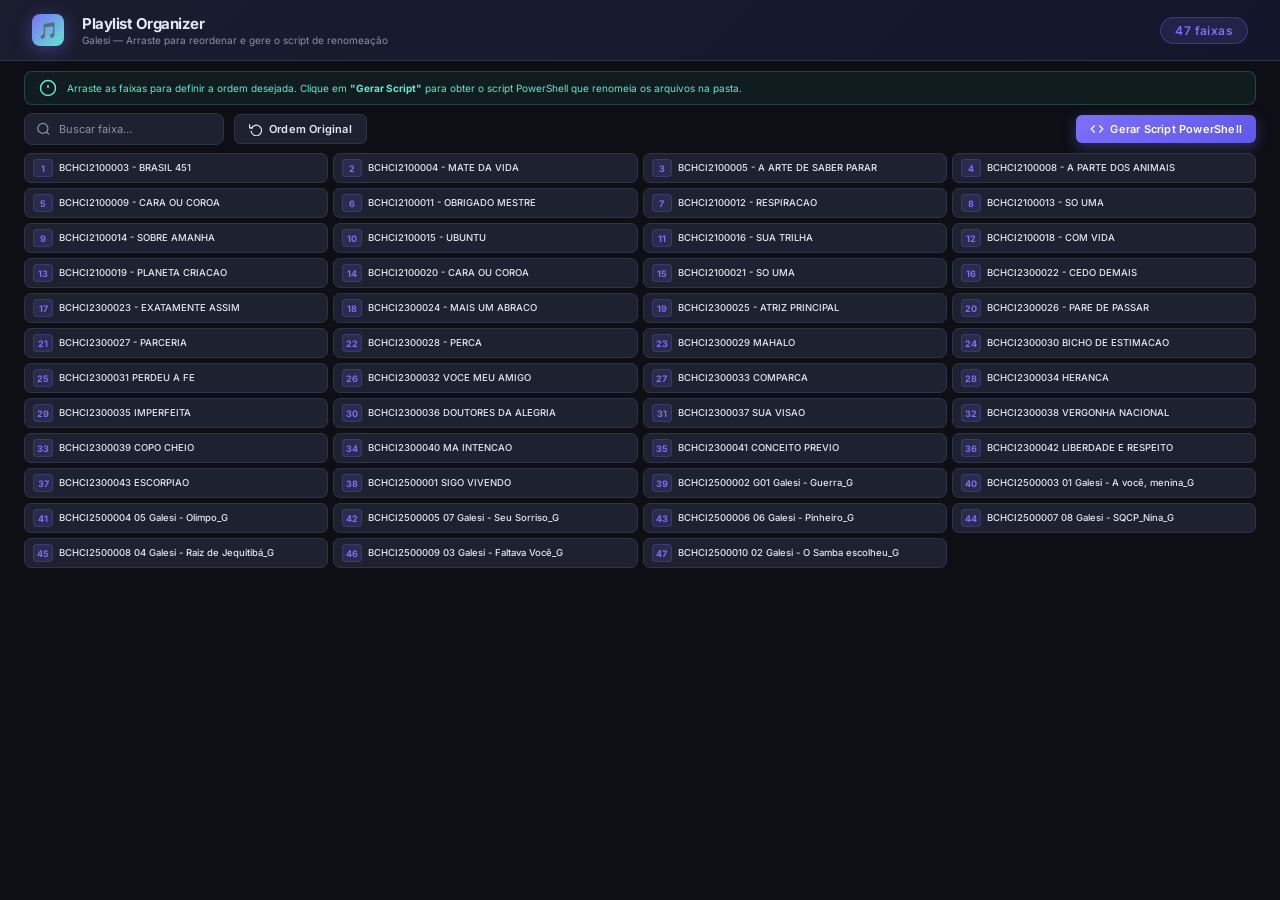
<file: playlist Galesi/playlist-organizer.html>
<!DOCTYPE html>
<html lang="pt-BR">
<head>
  <meta charset="UTF-8" />
  <meta name="viewport" content="width=device-width, initial-scale=1.0" />
  <title>Playlist Organizer — Galesi</title>
  <link rel="preconnect" href="https://fonts.googleapis.com" />
  <link rel="preconnect" href="https://fonts.gstatic.com" crossorigin />
  <link href="https://fonts.googleapis.com/css2?family=Inter:wght@300;400;500;600;700&display=swap" rel="stylesheet" />
  <style>
    *, *::before, *::after { box-sizing: border-box; margin: 0; padding: 0; }

    :root {
      --bg:        #0d0f14;
      --surface:   #161921;
      --card:      #1e2230;
      --card-alt:  #252a3a;
      --border:    #2e3348;
      --accent:    #7c6ff7;
      --accent2:   #5eead4;
      --text:      #e4e8f4;
      --muted:     #8892aa;
      --danger:    #f87171;
      --success:   #34d399;
      --radius:    12px;
    }

    html, body {
      height: 100%;
      background: var(--bg);
      color: var(--text);
      font-family: 'Inter', sans-serif;
      font-size: 12px;
    }

    /* ──── layout ──── */
    body {
      display: flex;
      flex-direction: column;
      min-height: 100vh;
    }

    header {
      padding: 14px 32px;
      background: linear-gradient(135deg, #1a1d2e 0%, #13162a 100%);
      border-bottom: 1px solid var(--border);
      display: flex;
      align-items: center;
      gap: 18px;
    }

    .logo-icon {
      width: 32px; height: 32px;
      background: linear-gradient(135deg, var(--accent), var(--accent2));
      border-radius: 8px;
      display: flex; align-items: center; justify-content: center;
      font-size: 16px;
      flex-shrink: 0;
      box-shadow: 0 4px 18px rgba(124, 111, 247, 0.4);
    }

    .header-text h1 { font-size: 15px; font-weight: 700; letter-spacing: -0.5px; }
    .header-text p  { color: var(--muted); font-size: 10px; margin-top: 1px; }

    .header-badges {
      margin-left: auto;
      display: flex; gap: 10px; align-items: center;
    }

    .badge {
      padding: 5px 14px;
      border-radius: 20px;
      font-size: 12px;
      font-weight: 600;
      letter-spacing: 0.4px;
    }

    .badge-count {
      background: rgba(124,111,247,0.15);
      color: var(--accent);
      border: 1px solid rgba(124,111,247,0.3);
    }

    main {
      flex: 1;
      padding: 10px 24px 16px;
      display: flex;
      flex-direction: column;
      gap: 8px;
      max-width: 1600px;
      width: 100%;
      margin: 0 auto;
    }

    /* ──── info bar ──── */
    .info-bar {
      background: rgba(94, 234, 212, 0.06);
      border: 1px solid rgba(94, 234, 212, 0.2);
      border-radius: 8px;
      padding: 7px 14px;
      display: flex;
      align-items: center;
      gap: 10px;
      color: var(--accent2);
      font-size: 10px;
    }

    .info-bar svg { flex-shrink: 0; }

    /* ──── controls ──── */
    .controls {
      display: flex;
      gap: 10px;
      flex-wrap: wrap;
      align-items: center;
    }

    .btn {
      display: inline-flex;
      align-items: center;
      gap: 6px;
      padding: 7px 14px;
      border-radius: 6px;
      border: none;
      cursor: pointer;
      font-family: inherit;
      font-size: 11px;
      font-weight: 600;
      transition: all 0.18s ease;
      letter-spacing: 0.2px;
    }

    .btn:active { transform: scale(0.97); }

    .btn-primary {
      background: linear-gradient(135deg, var(--accent), #6058e8);
      color: #fff;
      box-shadow: 0 4px 14px rgba(124,111,247,0.35);
    }
    .btn-primary:hover { box-shadow: 0 6px 20px rgba(124,111,247,0.5); filter: brightness(1.08); }

    .btn-secondary {
      background: var(--card);
      color: var(--text);
      border: 1px solid var(--border);
    }
    .btn-secondary:hover { background: var(--card-alt); border-color: var(--accent); }

    .btn-danger {
      background: rgba(248,113,113,0.12);
      color: var(--danger);
      border: 1px solid rgba(248,113,113,0.25);
    }
    .btn-danger:hover { background: rgba(248,113,113,0.2); }

    .spacer { flex: 1; }

    /* ──── search ──── */
    .search-wrap {
      position: relative;
    }
    .search-wrap svg {
      position: absolute;
      left: 12px; top: 50%;
      transform: translateY(-50%);
      color: var(--muted);
      pointer-events: none;
    }
    .search-wrap input {
      background: var(--card);
      border: 1px solid var(--border);
      border-radius: 8px;
      color: var(--text);
      font-family: inherit;
      font-size: 11px;
      padding: 8px 12px 8px 34px;
      width: 200px;
      outline: none;
      transition: border-color 0.18s;
    }
    .search-wrap input:focus { border-color: var(--accent); }
    .search-wrap input::placeholder { color: var(--muted); }

    /* ──── list header hidden in grid mode ──── */
    .list-header { display: none; }

    #playlist {
      display: grid;
      grid-template-columns: repeat(4, 1fr);
      gap: 5px;
      min-height: 60px;
    }

    .track {
      display: flex;
      flex-direction: row;
      align-items: center;
      gap: 6px;
      padding: 5px 8px;
      background: var(--card);
      border: 1px solid var(--border);
      border-radius: 7px;
      cursor: grab;
      transition: background 0.15s, border-color 0.15s, box-shadow 0.15s;
      user-select: none;
      overflow: hidden;
      min-height: 0;
    }

    .track:hover {
      background: var(--card-alt);
      border-color: rgba(124,111,247,0.35);
      box-shadow: 0 2px 12px rgba(0,0,0,0.25);
    }

    .track.dragging {
      opacity: 0.4;
      cursor: grabbing;
    }

    .track.drag-over {
      border-color: var(--accent);
      background: rgba(124,111,247,0.1);
      box-shadow: 0 0 0 2px rgba(124,111,247,0.25);
      transform: scale(1.01);
    }

    .track-num { display: none; }

    .num-badge {
      width: 20px; height: 18px;
      border-radius: 4px;
      background: rgba(124,111,247,0.15);
      border: 1px solid rgba(124,111,247,0.2);
      display: flex; align-items: center; justify-content: center;
      font-size: 9px;
      font-weight: 700;
      color: var(--accent);
      flex-shrink: 0;
    }
    .track:hover .num-badge {
      background: rgba(124,111,247,0.3);
      border-color: var(--accent);
    }

    .drag-handle {
      display: flex;
      flex-direction: column;
      gap: 3px;
      justify-content: center;
      align-items: center;
      opacity: 0.3;
      transition: opacity 0.15s;
    }
    .track:hover .drag-handle { opacity: 0.7; }
    .drag-handle span {
      display: block; width: 14px; height: 2px;
      background: var(--muted); border-radius: 2px;
    }

    .track-info { display: contents; }

    .music-icon { display: none; }

    .track-texts { overflow: hidden; flex: 1; min-width: 0; }
    .track-name {
      font-weight: 500;
      font-size: 9.5px;
      white-space: nowrap;
      overflow: hidden;
      text-overflow: ellipsis;
      color: var(--text);
      line-height: 1;
    }
    .track-original { display: none; }
    .track-size { display: none; }

    /* ──── drop placeholder ──── */
    .drop-placeholder {
      height: 50px;
      border: 2px dashed var(--accent);
      border-radius: var(--radius);
      background: rgba(124,111,247,0.05);
      display: none;
    }

    /* ──── output modal ──── */
    .modal-overlay {
      display: none;
      position: fixed; inset: 0;
      background: rgba(0,0,0,0.7);
      backdrop-filter: blur(4px);
      z-index: 100;
      align-items: center;
      justify-content: center;
    }
    .modal-overlay.open { display: flex; }

    .modal {
      background: var(--surface);
      border: 1px solid var(--border);
      border-radius: 16px;
      padding: 28px 30px;
      max-width: 680px;
      width: 90%;
      max-height: 80vh;
      display: flex;
      flex-direction: column;
      gap: 16px;
      box-shadow: 0 24px 60px rgba(0,0,0,0.6);
    }

    .modal-header {
      display: flex; align-items: center; justify-content: space-between;
    }
    .modal-header h2 { font-size: 17px; font-weight: 700; }
    .modal-close {
      background: none; border: none; color: var(--muted);
      cursor: pointer; font-size: 22px; line-height: 1; padding: 2px 6px;
      border-radius: 6px; transition: background 0.15s, color 0.15s;
    }
    .modal-close:hover { background: var(--card); color: var(--text); }

    .modal-desc {
      background: rgba(94,234,212,0.05);
      border: 1px solid rgba(94,234,212,0.15);
      border-radius: 8px;
      padding: 12px 16px;
      color: var(--accent2);
      font-size: 12.5px;
      line-height: 1.6;
    }

    .script-box {
      flex: 1;
      overflow-y: auto;
      background: #0a0c12;
      border: 1px solid var(--border);
      border-radius: 8px;
      padding: 16px;
      font-family: 'Courier New', monospace;
      font-size: 12px;
      line-height: 1.7;
      color: #a5f3fc;
      white-space: pre;
      max-height: 340px;
    }

    .modal-footer { display: flex; gap: 10px; justify-content: flex-end; }

    /* ──── toast ──── */
    #toast {
      position: fixed;
      bottom: 28px; left: 50%;
      transform: translateX(-50%) translateY(60px);
      background: var(--card);
      border: 1px solid var(--border);
      border-radius: 24px;
      padding: 12px 24px;
      font-size: 13px;
      font-weight: 500;
      display: flex; align-items: center; gap: 10px;
      box-shadow: 0 8px 32px rgba(0,0,0,0.5);
      transition: transform 0.3s cubic-bezier(.34,1.56,.64,1), opacity 0.3s;
      opacity: 0;
      z-index: 200;
      pointer-events: none;
    }
    #toast.show { transform: translateX(-50%) translateY(0); opacity: 1; }

    /* ──── empty state ──── */
    .empty-msg {
      text-align: center; color: var(--muted); padding: 30px;
      font-size: 13px; display: none;
    }

    /* scrollbar */
    ::-webkit-scrollbar { width: 6px; height: 6px; }
    ::-webkit-scrollbar-track { background: transparent; }
    ::-webkit-scrollbar-thumb { background: var(--border); border-radius: 4px; }
    ::-webkit-scrollbar-thumb:hover { background: var(--muted); }
  </style>
</head>
<body>

<header>
  <div class="logo-icon">🎵</div>
  <div class="header-text">
    <h1>Playlist Organizer</h1>
    <p>Galesi — Arraste para reordenar e gere o script de renomeação</p>
  </div>
  <div class="header-badges">
    <span class="badge badge-count" id="countBadge">47 faixas</span>
  </div>
</header>

<main>
  <div class="info-bar">
    <svg width="18" height="18" viewBox="0 0 24 24" fill="none" stroke="currentColor" stroke-width="2"><circle cx="12" cy="12" r="10"/><line x1="12" y1="8" x2="12" y2="12"/><line x1="12" y1="16" x2="12.01" y2="16"/></svg>
    <span>Arraste as faixas para definir a ordem desejada. Clique em <strong>"Gerar Script"</strong> para obter o script PowerShell que renomeia os arquivos na pasta.</span>
  </div>

  <div class="controls">
    <div class="search-wrap">
      <svg width="15" height="15" viewBox="0 0 24 24" fill="none" stroke="currentColor" stroke-width="2"><circle cx="11" cy="11" r="8"/><line x1="21" y1="21" x2="16.65" y2="16.65"/></svg>
      <input type="text" id="searchInput" placeholder="Buscar faixa…" />
    </div>
    <button class="btn btn-secondary" id="btnSortDefault" title="Restaurar ordem original">
      <svg width="14" height="14" viewBox="0 0 24 24" fill="none" stroke="currentColor" stroke-width="2"><polyline points="1 4 1 10 7 10"/><path d="M3.51 15a9 9 0 1 0 .49-3.51"/></svg>
      Ordem Original
    </button>
    <div class="spacer"></div>
    <button class="btn btn-primary" id="btnGenerate">
      <svg width="14" height="14" viewBox="0 0 24 24" fill="none" stroke="currentColor" stroke-width="2"><polyline points="16 18 22 12 16 6"/><polyline points="8 6 2 12 8 18"/></svg>
      Gerar Script PowerShell
    </button>
  </div>

  <div class="list-header">
    <span>#</span>
    <span>Faixa</span>
    <span style="text-align:right">Tamanho</span>
  </div>

  <div id="playlist"></div>
  <div class="empty-msg" id="emptyMsg">Nenhuma faixa encontrada para a busca.</div>
</main>

<!-- Modal -->
<div class="modal-overlay" id="modalOverlay">
  <div class="modal">
    <div class="modal-header">
      <h2>🖥️ Script PowerShell</h2>
      <button class="modal-close" id="modalClose">×</button>
    </div>
    <div class="modal-desc">
      Copie o script abaixo e execute no <strong>PowerShell</strong> para renomear os arquivos na pasta.<br/>
      Os arquivos receberão um número sequencial no início do nome (ex: <code>01 - Nome.mp3</code>).
    </div>
    <div class="script-box" id="scriptBox"></div>
    <div class="modal-footer">
      <button class="btn btn-secondary" id="modalClose2">Fechar</button>
      <button class="btn btn-primary" id="btnCopy">
        <svg width="14" height="14" viewBox="0 0 24 24" fill="none" stroke="currentColor" stroke-width="2"><rect x="9" y="9" width="13" height="13" rx="2" ry="2"/><path d="M5 15H4a2 2 0 0 1-2-2V4a2 2 0 0 1 2-2h9a2 2 0 0 1 2 2v1"/></svg>
        Copiar Script
      </button>
    </div>
  </div>
</div>

<!-- Toast -->
<div id="toast">
  <span id="toastIcon">✅</span>
  <span id="toastMsg">Copiado!</span>
</div>

<script>
  // ─── DATA ───────────────────────────────────────────────────────────────────
  const FOLDER = String.raw`C:\Users\csnga\.gemini\antigravity\scratch\harmonic-management-system\playlist Galesi`;

  const originalFiles = [
    "BCHCI2100003 - BRASIL 451.mp3",
    "BCHCI2100004 - MATE DA VIDA.mp3",
    "BCHCI2100005 - A ARTE DE SABER PARAR.mp3",
    "BCHCI2100008 - A PARTE DOS ANIMAIS.mp3",
    "BCHCI2100009 - CARA OU COROA.mp3",
    "BCHCI2100011 - OBRIGADO MESTRE.mp3",
    "BCHCI2100012 - RESPIRACAO.mp3",
    "BCHCI2100013 - SO UMA.mp3",
    "BCHCI2100014 - SOBRE AMANHA.mp3",
    "BCHCI2100015 - UBUNTU.mp3",
    "BCHCI2100016 - SUA TRILHA.mp3",
    "BCHCI2100018 - COM VIDA.mp3",
    "BCHCI2100019 - PLANETA CRIACAO.mp3",
    "BCHCI2100020 - CARA OU COROA.mp3",
    "BCHCI2100021 - SO UMA.mp3",
    "BCHCI2300022 - CEDO DEMAIS.mp3",
    "BCHCI2300023 - EXATAMENTE ASSIM.mp3",
    "BCHCI2300024 - MAIS UM ABRACO.mp3",
    "BCHCI2300025 - ATRIZ PRINCIPAL.mp3",
    "BCHCI2300026 - PARE DE PASSAR.mp3",
    "BCHCI2300027 - PARCERIA.mp3",
    "BCHCI2300028 - PERCA.mp3",
    "BCHCI2300029 MAHALO.mp3",
    "BCHCI2300030 BICHO DE ESTIMACAO.mp3",
    "BCHCI2300031 PERDEU A FE.mp3",
    "BCHCI2300032 VOCE MEU AMIGO.mp3",
    "BCHCI2300033 COMPARCA.mp3",
    "BCHCI2300034 HERANCA.mp3",
    "BCHCI2300035 IMPERFEITA.mp3",
    "BCHCI2300036 DOUTORES DA ALEGRIA.mp3",
    "BCHCI2300037 SUA VISAO.mp3",
    "BCHCI2300038 VERGONHA NACIONAL.mp3",
    "BCHCI2300039 COPO CHEIO.mp3",
    "BCHCI2300040 MA INTENCAO.mp3",
    "BCHCI2300041 CONCEITO PREVIO.mp3",
    "BCHCI2300042 LIBERDADE E RESPEITO.mp3",
    "BCHCI2300043 ESCORPIAO.mp3",
    "BCHCI2500001 SIGO VIVENDO.mp3",
    "BCHCI2500002 G01 Galesi - Guerra_G.mp3",
    "BCHCI2500003 01 Galesi - A você, menina_G.mp3",
    "BCHCI2500004 05 Galesi - Olimpo_G.mp3",
    "BCHCI2500005 07 Galesi - Seu Sorriso_G.mp3",
    "BCHCI2500006 06 Galesi - Pinheiro_G.mp3",
    "BCHCI2500007 08 Galesi - SQCP_Nina_G.mp3",
    "BCHCI2500008 04 Galesi - Raiz de Jequitibá_G.mp3",
    "BCHCI2500009 03 Galesi - Faltava Você_G.mp3",
    "BCHCI2500010 02 Galesi - O Samba escolheu_G.mp3"
  ];

  const sizes = {
    "BCHCI2100003 - BRASIL 451.mp3": "6.1 MB",
    "BCHCI2100004 - MATE DA VIDA.mp3": "6.0 MB",
    "BCHCI2100005 - A ARTE DE SABER PARAR.mp3": "5.8 MB",
    "BCHCI2100008 - A PARTE DOS ANIMAIS.mp3": "4.1 MB",
    "BCHCI2100009 - CARA OU COROA.mp3": "7.7 MB",
    "BCHCI2100011 - OBRIGADO MESTRE.mp3": "8.4 MB",
    "BCHCI2100012 - RESPIRACAO.mp3": "7.0 MB",
    "BCHCI2100013 - SO UMA.mp3": "9.3 MB",
    "BCHCI2100014 - SOBRE AMANHA.mp3": "7.6 MB",
    "BCHCI2100015 - UBUNTU.mp3": "5.6 MB",
    "BCHCI2100016 - SUA TRILHA.mp3": "7.7 MB",
    "BCHCI2100018 - COM VIDA.mp3": "4.6 MB",
    "BCHCI2100019 - PLANETA CRIACAO.mp3": "5.8 MB",
    "BCHCI2100020 - CARA OU COROA.mp3": "7.7 MB",
    "BCHCI2100021 - SO UMA.mp3": "7.6 MB",
    "BCHCI2300022 - CEDO DEMAIS.mp3": "5.1 MB",
    "BCHCI2300023 - EXATAMENTE ASSIM.mp3": "5.0 MB",
    "BCHCI2300024 - MAIS UM ABRACO.mp3": "5.0 MB",
    "BCHCI2300025 - ATRIZ PRINCIPAL.mp3": "5.4 MB",
    "BCHCI2300026 - PARE DE PASSAR.mp3": "4.2 MB",
    "BCHCI2300027 - PARCERIA.mp3": "7.5 MB",
    "BCHCI2300028 - PERCA.mp3": "4.6 MB",
    "BCHCI2300029 MAHALO.mp3": "5.2 MB",
    "BCHCI2300030 BICHO DE ESTIMACAO.mp3": "4.4 MB",
    "BCHCI2300031 PERDEU A FE.mp3": "4.5 MB",
    "BCHCI2300032 VOCE MEU AMIGO.mp3": "5.2 MB",
    "BCHCI2300033 COMPARCA.mp3": "5.7 MB",
    "BCHCI2300034 HERANCA.mp3": "4.6 MB",
    "BCHCI2300035 IMPERFEITA.mp3": "4.3 MB",
    "BCHCI2300036 DOUTORES DA ALEGRIA.mp3": "7.6 MB",
    "BCHCI2300037 SUA VISAO.mp3": "4.7 MB",
    "BCHCI2300038 VERGONHA NACIONAL.mp3": "5.7 MB",
    "BCHCI2300039 COPO CHEIO.mp3": "5.2 MB",
    "BCHCI2300040 MA INTENCAO.mp3": "3.8 MB",
    "BCHCI2300041 CONCEITO PREVIO.mp3": "4.9 MB",
    "BCHCI2300042 LIBERDADE E RESPEITO.mp3": "4.5 MB",
    "BCHCI2300043 ESCORPIAO.mp3": "3.8 MB",
    "BCHCI2500001 SIGO VIVENDO.mp3": "3.4 MB",
    "BCHCI2500002 G01 Galesi - Guerra_G.mp3": "2.8 MB",
    "BCHCI2500003 01 Galesi - A você, menina_G.mp3": "3.6 MB",
    "BCHCI2500004 05 Galesi - Olimpo_G.mp3": "3.0 MB",
    "BCHCI2500005 07 Galesi - Seu Sorriso_G.mp3": "2.7 MB",
    "BCHCI2500006 06 Galesi - Pinheiro_G.mp3": "2.7 MB",
    "BCHCI2500007 08 Galesi - SQCP_Nina_G.mp3": "2.9 MB",
    "BCHCI2500008 04 Galesi - Raiz de Jequitibá_G.mp3": "2.9 MB",
    "BCHCI2500009 03 Galesi - Faltava Você_G.mp3": "2.8 MB",
    "BCHCI2500010 02 Galesi - O Samba escolheu_G.mp3": "3.8 MB"
  };

  // Music note icons cycling
  const icons = ['🎵','🎶','🎸','🎹','🎷','🥁','🎺','🎻'];

  // ─── STATE ───────────────────────────────────────────────────────────────────
  let orderedFiles = [...originalFiles];
  let dragSrcIdx = null;
  let searchQuery = '';

  // ─── RENDER ──────────────────────────────────────────────────────────────────
  function friendlyName(filename) {
    return filename.replace(/\.mp3$/i, '');
  }

  function render() {
    const list = document.getElementById('playlist');
    const emptyMsg = document.getElementById('emptyMsg');
    list.innerHTML = '';

    const filtered = orderedFiles.filter(f =>
      f.toLowerCase().includes(searchQuery.toLowerCase())
    );

    emptyMsg.style.display = filtered.length === 0 ? 'block' : 'none';

    filtered.forEach((file, visualIdx) => {
      const realIdx = orderedFiles.indexOf(file);
      const el = document.createElement('div');
      el.className = 'track';
      el.draggable = true;
      el.dataset.idx = realIdx;

      const num = realIdx + 1;
      const icon = icons[realIdx % icons.length];

      el.innerHTML = `
        <div class="num-badge">${num}</div>
        <div class="track-texts">
          <div class="track-name">${friendlyName(file)}</div>
        </div>
      `;

      // Drag events
      el.addEventListener('dragstart', onDragStart);
      el.addEventListener('dragend',   onDragEnd);
      el.addEventListener('dragover',  onDragOver);
      el.addEventListener('dragleave', onDragLeave);
      el.addEventListener('drop',      onDrop);

      list.appendChild(el);
    });

    document.getElementById('countBadge').textContent = `${orderedFiles.length} faixas`;
  }

  // ─── DRAG & DROP ─────────────────────────────────────────────────────────────
  function onDragStart(e) {
    dragSrcIdx = parseInt(this.dataset.idx);
    this.classList.add('dragging');
    e.dataTransfer.effectAllowed = 'move';
  }

  function onDragEnd(e) {
    this.classList.remove('dragging');
    document.querySelectorAll('.track').forEach(t => t.classList.remove('drag-over'));
  }

  function onDragOver(e) {
    e.preventDefault();
    e.dataTransfer.dropEffect = 'move';
    document.querySelectorAll('.track').forEach(t => t.classList.remove('drag-over'));
    this.classList.add('drag-over');
  }

  function onDragLeave(e) {
    this.classList.remove('drag-over');
  }

  function onDrop(e) {
    e.preventDefault();
    const targetIdx = parseInt(this.dataset.idx);
    if (dragSrcIdx === null || dragSrcIdx === targetIdx) return;

    // Reorder
    const moved = orderedFiles.splice(dragSrcIdx, 1)[0];
    orderedFiles.splice(targetIdx, 0, moved);

    dragSrcIdx = null;
    render();
    showToast('↕️', 'Ordem atualizada!');
  }

  // ─── SEARCH ──────────────────────────────────────────────────────────────────
  document.getElementById('searchInput').addEventListener('input', function() {
    searchQuery = this.value;
    render();
  });

  // ─── RESET ───────────────────────────────────────────────────────────────────
  document.getElementById('btnSortDefault').addEventListener('click', () => {
    orderedFiles = [...originalFiles];
    searchQuery = '';
    document.getElementById('searchInput').value = '';
    render();
    showToast('🔄', 'Ordem original restaurada!');
  });

  // ─── GENERATE SCRIPT ─────────────────────────────────────────────────────────
  document.getElementById('btnGenerate').addEventListener('click', () => {
    const total = orderedFiles.length;
    const pad = total >= 100 ? 3 : 2;

    let lines = [];
    lines.push(`# Script gerado pelo Playlist Organizer — Galesi`);
    lines.push(`# ${new Date().toLocaleString('pt-BR')}`);
    lines.push(`# Total de faixas: ${total}`);
    lines.push(``);
    lines.push(`$folder = "${FOLDER}"`);
    lines.push(``);
    lines.push(`# Mapa de renomeação: nome original → nome novo`);
    lines.push(`$renames = @(`);

    orderedFiles.forEach((file, idx) => {
      const num = String(idx + 1).padStart(pad, '0');
      const newName = `${num} - ${file}`;
      lines.push(`  @{ Old = "${file}"; New = "${newName}" }`);
    });

    lines.push(`)`);
    lines.push(``);
    lines.push(`# Executar renomeações`);
    lines.push(`foreach ($item in $renames) {`);
    lines.push(`  $oldPath = Join-Path $folder $item.Old`);
    lines.push(`  $newPath = Join-Path $folder $item.New`);
    lines.push(`  if (Test-Path $oldPath) {`);
    lines.push(`    Rename-Item -Path $oldPath -NewName $item.New`);
    lines.push(`    Write-Host "✅ $($item.Old) → $($item.New)"`);
    lines.push(`  } else {`);
    lines.push(`    Write-Host "⚠️  Não encontrado: $($item.Old)" -ForegroundColor Yellow`);
    lines.push(`  }`);
    lines.push(`}`);
    lines.push(``);
    lines.push(`Write-Host ""`);
    lines.push(`Write-Host "✔ Concluído! $($renames.Count) faixa(s) processada(s)." -ForegroundColor Green`);

    document.getElementById('scriptBox').textContent = lines.join('\n');
    document.getElementById('modalOverlay').classList.add('open');
  });

  // ─── MODAL ───────────────────────────────────────────────────────────────────
  function closeModal() {
    document.getElementById('modalOverlay').classList.remove('open');
  }
  document.getElementById('modalClose').addEventListener('click', closeModal);
  document.getElementById('modalClose2').addEventListener('click', closeModal);
  document.getElementById('modalOverlay').addEventListener('click', (e) => {
    if (e.target === document.getElementById('modalOverlay')) closeModal();
  });

  // ─── COPY ────────────────────────────────────────────────────────────────────
  document.getElementById('btnCopy').addEventListener('click', () => {
    const text = document.getElementById('scriptBox').textContent;
    navigator.clipboard.writeText(text).then(() => {
      showToast('📋', 'Script copiado para a área de transferência!');
    }).catch(() => {
      // fallback
      const ta = document.createElement('textarea');
      ta.value = text;
      document.body.appendChild(ta);
      ta.select();
      document.execCommand('copy');
      document.body.removeChild(ta);
      showToast('📋', 'Script copiado!');
    });
  });

  // ─── TOAST ───────────────────────────────────────────────────────────────────
  let toastTimeout;
  function showToast(icon, msg) {
    clearTimeout(toastTimeout);
    const toast = document.getElementById('toast');
    document.getElementById('toastIcon').textContent = icon;
    document.getElementById('toastMsg').textContent = msg;
    toast.classList.add('show');
    toastTimeout = setTimeout(() => toast.classList.remove('show'), 2800);
  }

  // ─── INIT ────────────────────────────────────────────────────────────────────
  render();
</script>
</body>
</html>
</file>
